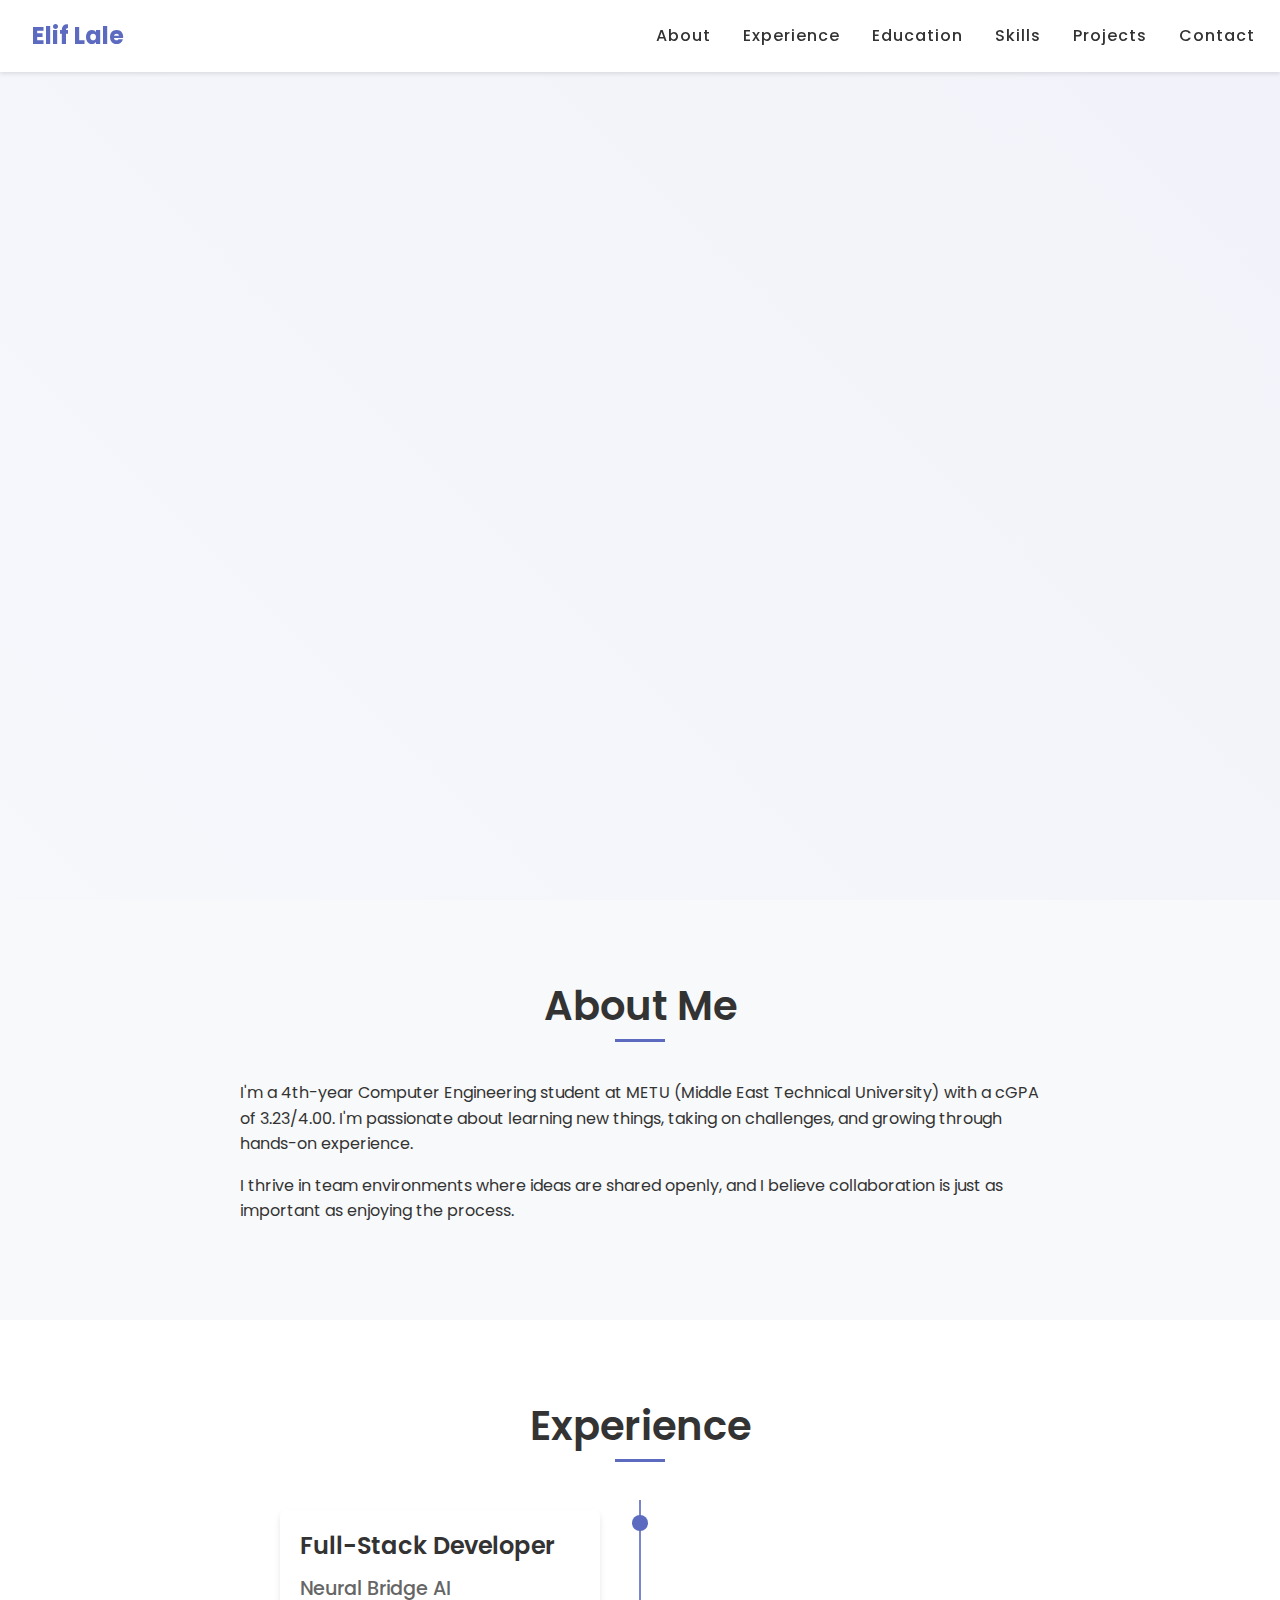
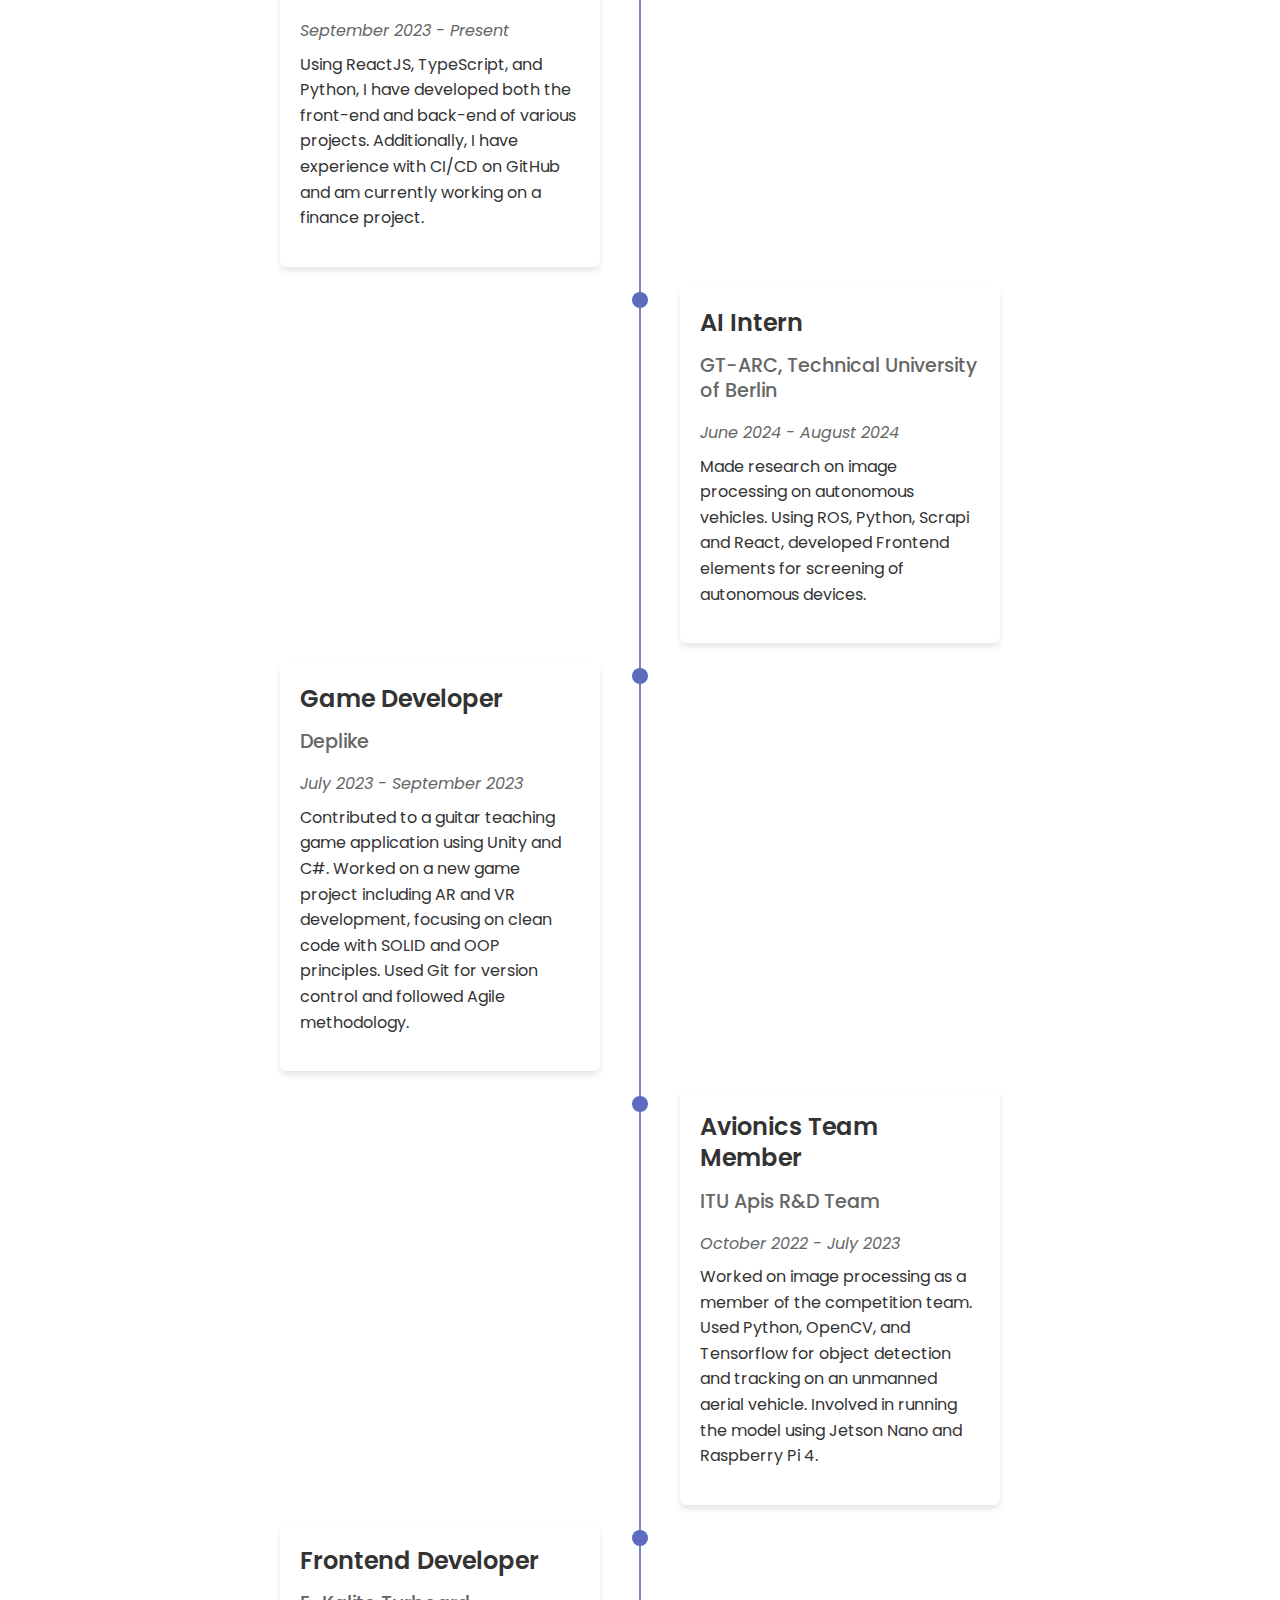
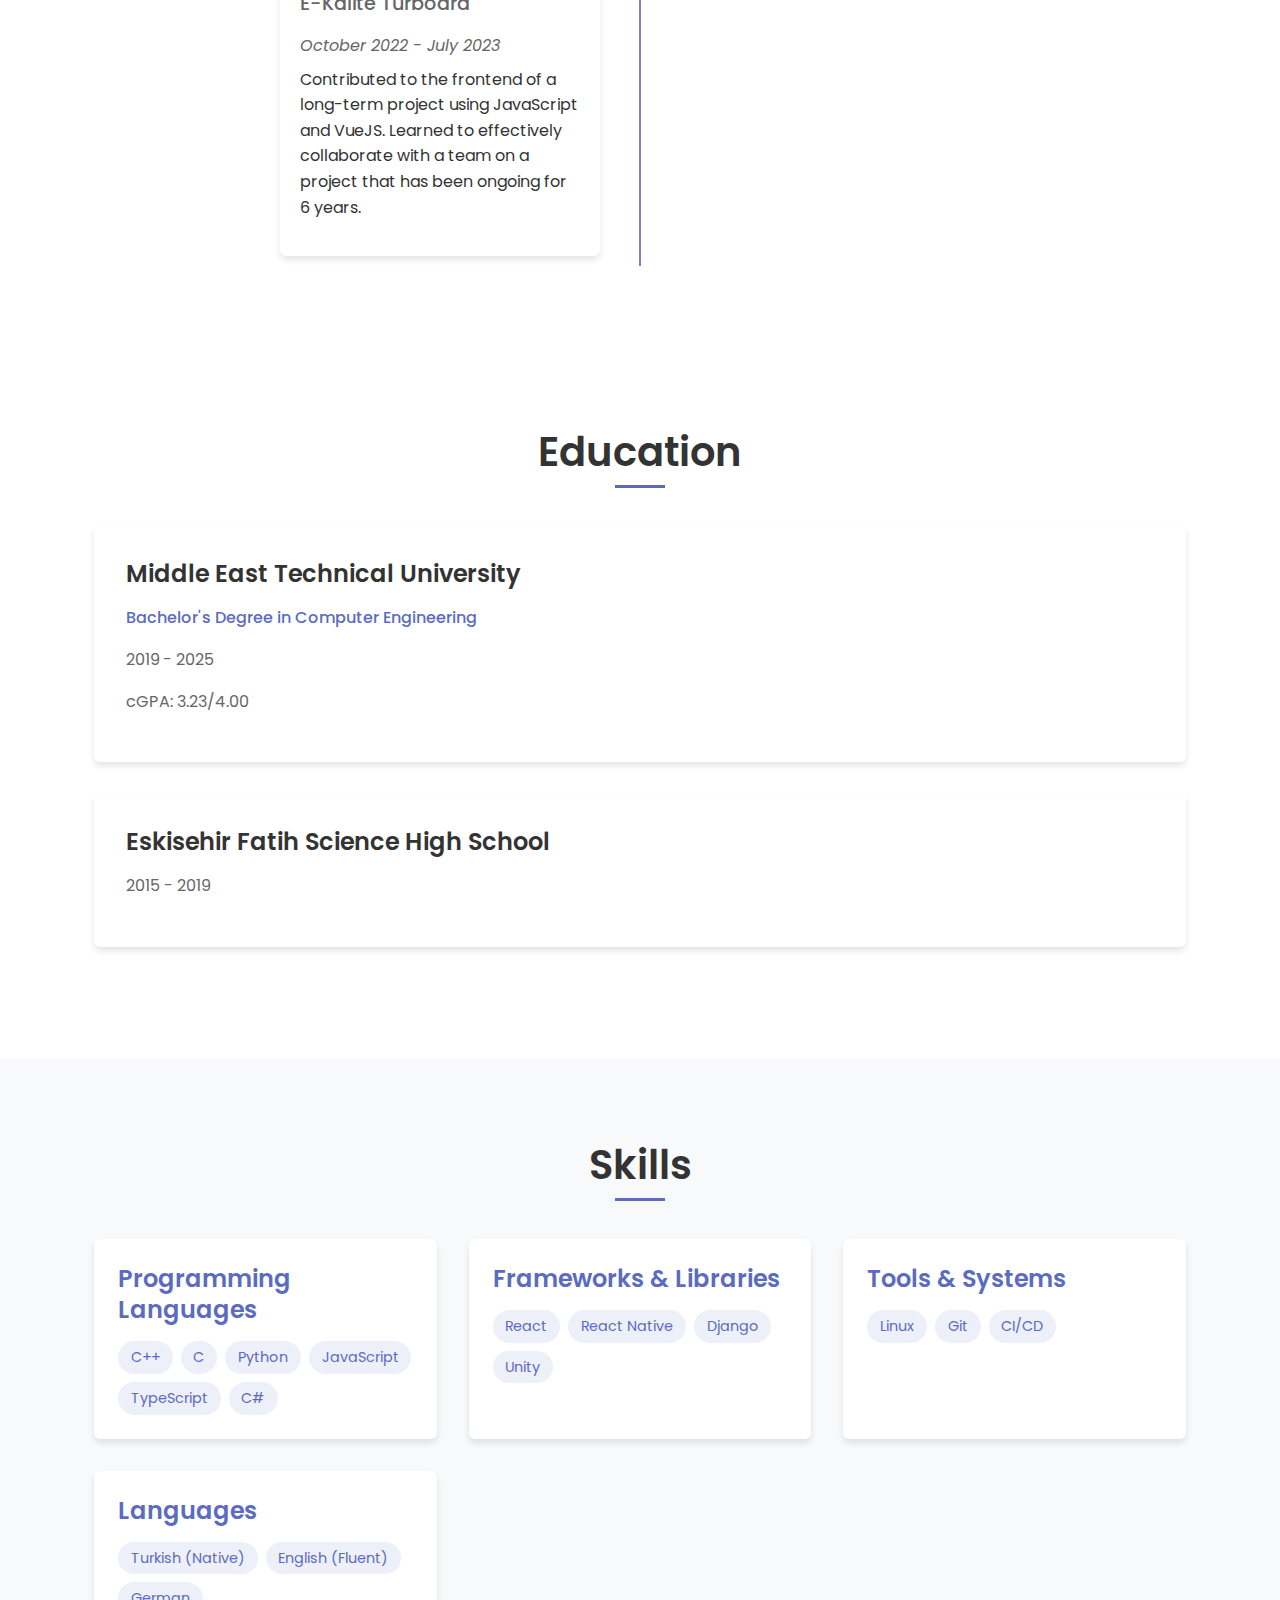
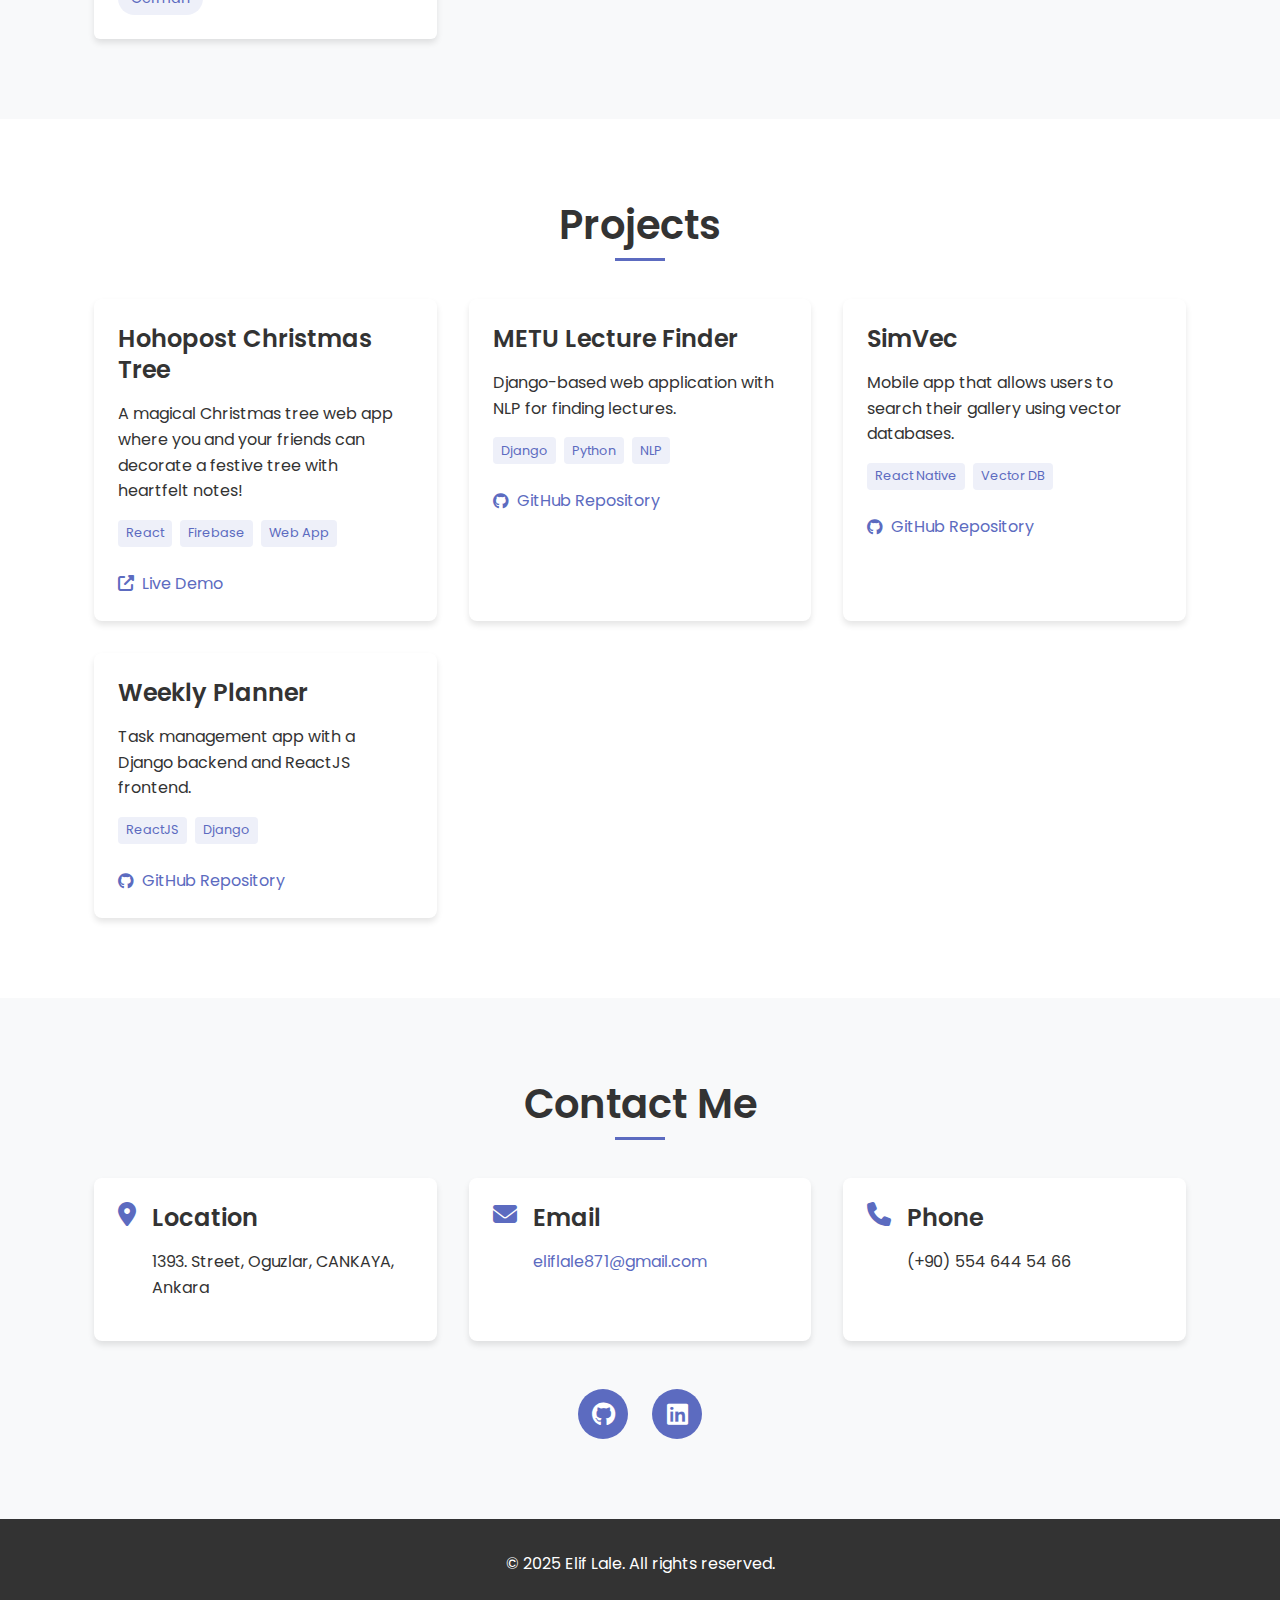
<file: index.html>
<!DOCTYPE html>
<html lang="en">
<head>
    <meta charset="UTF-8">
    <meta name="viewport" content="width=device-width, initial-scale=1.0">
    <title>Elif Lale | Computer Engineer</title>
    <link rel="stylesheet" href="style.css">
    <link rel="stylesheet" href="https://cdnjs.cloudflare.com/ajax/libs/font-awesome/6.4.0/css/all.min.css">
    <link href="https://fonts.googleapis.com/css2?family=Poppins:wght@300;400;500;600;700&display=swap" rel="stylesheet">
</head>
<body>
    <header>
        <nav>
            <div class="logo">Elif Lale</div>
            <ul class="nav-links">
                <li><a href="#about">About</a></li>
                <li><a href="#experience">Experience</a></li>
                <li><a href="#education">Education</a></li>
                <li><a href="#skills">Skills</a></li>
                <li><a href="#projects">Projects</a></li>
                <li><a href="#contact">Contact</a></li>
            </ul>
            <div class="burger">
                <div class="line1"></div>
                <div class="line2"></div>
                <div class="line3"></div>
            </div>
        </nav>
    </header>

    <main>
        <section id="hero">
            <div class="container">
                <h1 class="fade-in">Elif Lale</h1>
                <h2 class="fade-in">Computer Engineering Student</h2>
                <p class="fade-in">Building innovative solutions with passion and precision.</p>
                <div class="hero-buttons fade-in">
                    <a href="#contact" class="btn primary-btn">Contact Me</a>
                    <a href="#projects" class="btn secondary-btn">View Projects</a>
                </div>
            </div>
        </section>

        <section id="about">
            <div class="container">
                <h2 class="section-title">About Me</h2>
                <div class="about-content">
                    <div class="about-text">
                        <p>I'm a 4th-year Computer Engineering student at METU (Middle East Technical University) 
                        with a cGPA of 3.23/4.00. I'm passionate about learning new things, taking on challenges, 
                        and growing through hands-on experience.</p>
                        <p>I thrive in team environments where ideas are shared openly, and I believe collaboration 
                        is just as important as enjoying the process.</p>
                    </div>
                </div>
            </div>
        </section>

        <section id="experience">
            <div class="container">
                <h2 class="section-title">Experience</h2>
                <div class="timeline">
                    <div class="timeline-item">
                        <div class="timeline-dot"></div>
                        <div class="timeline-content">
                            <h3>Full-Stack Developer</h3>
                            <h4>Neural Bridge AI</h4>
                            <p class="timeline-date">September 2023 - Present</p>
                            <p>Using ReactJS, TypeScript, and Python, I have developed both the front-end and
                            back-end of various projects. Additionally, I have experience with CI/CD on GitHub
                            and am currently working on a finance project.</p>
                        </div>
                    </div>
                    
                    <div class="timeline-item">
                        <div class="timeline-dot"></div>
                        <div class="timeline-content">
                            <h3>AI Intern</h3>
                            <h4>GT-ARC, Technical University of Berlin</h4>
                            <p class="timeline-date">June 2024 - August 2024</p>
                            <p>Made research on image processing on autonomous vehicles. Using ROS, Python,
                            Scrapi and React, developed Frontend elements for screening of autonomous
                            devices.</p>
                        </div>
                    </div>
                    
                    <div class="timeline-item">
                        <div class="timeline-dot"></div>
                        <div class="timeline-content">
                            <h3>Game Developer</h3>
                            <h4>Deplike</h4>
                            <p class="timeline-date">July 2023 - September 2023</p>
                            <p>Contributed to a guitar teaching game application using Unity and C#. Worked on a new game project
                            including AR and VR development, focusing on clean code with SOLID and OOP principles. 
                            Used Git for version control and followed Agile methodology.</p>
                        </div>
                    </div>
                    
                    <div class="timeline-item">
                        <div class="timeline-dot"></div>
                        <div class="timeline-content">
                            <h3>Avionics Team Member</h3>
                            <h4>ITU Apis R&D Team</h4>
                            <p class="timeline-date">October 2022 - July 2023</p>
                            <p>Worked on image processing as a member of the competition team. Used Python, OpenCV, and Tensorflow for
                            object detection and tracking on an unmanned aerial vehicle. Involved in running the model using Jetson Nano and Raspberry Pi 4.</p>
                        </div>
                    </div>
                    
                    <div class="timeline-item">
                        <div class="timeline-dot"></div>
                        <div class="timeline-content">
                            <h3>Frontend Developer</h3>
                            <h4>E-Kalite Turboard</h4>
                            <p class="timeline-date">October 2022 - July 2023</p>
                            <p>Contributed to the frontend of a long-term project using JavaScript and VueJS. Learned to effectively
                            collaborate with a team on a project that has been ongoing for 6 years.</p>
                        </div>
                    </div>
                </div>
            </div>
        </section>

        <section id="education">
            <div class="container">
                <h2 class="section-title">Education</h2>
                <div class="education-item">
                    <h3>Middle East Technical University</h3>
                    <p class="education-degree">Bachelor's Degree in Computer Engineering</p>
                    <p class="education-date">2019 - 2025</p>
                    <p class="education-gpa">cGPA: 3.23/4.00</p>
                </div>
                <div class="education-item">
                    <h3>Eskisehir Fatih Science High School</h3>
                    <p class="education-date">2015 - 2019</p>
                </div>
            </div>
        </section>

        <section id="skills">
            <div class="container">
                <h2 class="section-title">Skills</h2>
                <div class="skills-container">
                    <div class="skill-category">
                        <h3>Programming Languages</h3>
                        <div class="skill-tags">
                            <span class="skill-tag">C++</span>
                            <span class="skill-tag">C</span>
                            <span class="skill-tag">Python</span>
                            <span class="skill-tag">JavaScript</span>
                            <span class="skill-tag">TypeScript</span>
                            <span class="skill-tag">C#</span>
                        </div>
                    </div>
                    <div class="skill-category">
                        <h3>Frameworks & Libraries</h3>
                        <div class="skill-tags">
                            <span class="skill-tag">React</span>
                            <span class="skill-tag">React Native</span>
                            <span class="skill-tag">Django</span>
                            <span class="skill-tag">Unity</span>
                        </div>
                    </div>
                    <div class="skill-category">
                        <h3>Tools & Systems</h3>
                        <div class="skill-tags">
                            <span class="skill-tag">Linux</span>
                            <span class="skill-tag">Git</span>
                            <span class="skill-tag">CI/CD</span>
                        </div>
                    </div>
                    <div class="skill-category">
                        <h3>Languages</h3>
                        <div class="skill-tags">
                            <span class="skill-tag">Turkish (Native)</span>
                            <span class="skill-tag">English (Fluent)</span>
                            <span class="skill-tag">German</span>
                        </div>
                    </div>
                </div>
            </div>
        </section>

        <section id="projects">
            <div class="container">
                <h2 class="section-title">Projects</h2>
                <div class="projects-grid">
                    <div class="project-card">
                        <div class="project-content">
                            <h3>Hohopost Christmas Tree</h3>
                            <p>A magical Christmas tree web app where you and your friends can decorate a festive tree with heartfelt notes!</p>
                            <div class="project-technologies">
                                <span class="tech-tag">React</span>
                                <span class="tech-tag">Firebase</span>
                                <span class="tech-tag">Web App</span>
                            </div>
                            <a href="https://hohopost.com" target="_blank" class="project-link">
                                <i class="fas fa-external-link-alt"></i> Live Demo
                            </a>
                        </div>
                    </div>
                    <div class="project-card">
                        <div class="project-content">
                            <h3>METU Lecture Finder</h3>
                            <p>Django-based web application with NLP for finding lectures.</p>
                            <div class="project-technologies">
                                <span class="tech-tag">Django</span>
                                <span class="tech-tag">Python</span>
                                <span class="tech-tag">NLP</span>
                            </div>
                            <a href="https://github.com/eliflali/findlecture" target="_blank" class="project-link">
                                <i class="fab fa-github"></i> GitHub Repository
                            </a>
                        </div>
                    </div>
                    <div class="project-card">
                        <div class="project-content">
                            <h3>SimVec</h3>
                            <p>Mobile app that allows users to search their gallery using vector databases.</p>
                            <div class="project-technologies">
                                <span class="tech-tag">React Native</span>
                                <span class="tech-tag">Vector DB</span>
                            </div>
                            <a href="https://github.com/eliflali/SimVec" target="_blank" class="project-link">
                                <i class="fab fa-github"></i> GitHub Repository
                            </a>
                        </div>
                    </div>
                    <div class="project-card">
                        <div class="project-content">
                            <h3>Weekly Planner</h3>
                            <p>Task management app with a Django backend and ReactJS frontend.</p>
                            <div class="project-technologies">
                                <span class="tech-tag">ReactJS</span>
                                <span class="tech-tag">Django</span>
                            </div>
                            <a href="https://github.com/eliflali/Weekly-Planner" target="_blank" class="project-link">
                                <i class="fab fa-github"></i> GitHub Repository
                            </a>
                        </div>
                    </div>
                </div>
            </div>
        </section>

        <section id="contact">
            <div class="container">
                <h2 class="section-title">Contact Me</h2>
                <div class="contact-info">
                    <div class="contact-item">
                        <i class="fas fa-map-marker-alt"></i>
                        <div>
                            <h3>Location</h3>
                            <p>1393. Street, Oguzlar, CANKAYA, Ankara</p>
                        </div>
                    </div>
                    <div class="contact-item">
                        <i class="fas fa-envelope"></i>
                        <div>
                            <h3>Email</h3>
                            <p><a href="mailto:eliflale871@gmail.com">eliflale871@gmail.com</a></p>
                        </div>
                    </div>
                    <div class="contact-item">
                        <i class="fas fa-phone"></i>
                        <div>
                            <h3>Phone</h3>
                            <p>(+90) 554 644 54 66</p>
                        </div>
                    </div>
                </div>
                <div class="social-links">
                    <a href="https://github.com/eliflali" target="_blank" class="social-icon">
                        <i class="fab fa-github"></i>
                    </a>
                    <a href="https://www.linkedin.com/in/elif-lale-311021197/" target="_blank" class="social-icon">
                        <i class="fab fa-linkedin"></i>
                    </a>
                </div>
            </div>
        </section>
    </main>

    <footer>
        <div class="container">
            <p>&copy; 2025 Elif Lale. All rights reserved.</p>
        </div>
    </footer>

    <script src="script.js"></script>
</body>
</html>
</file>
<file: style.css>
/* Base Styles and Variables */
:root {
    --primary-color: #5c6bc0;
    --secondary-color: #7986cb;
    --text-color: #333;
    --light-text: #666;
    --background: #fff;
    --light-bg: #f8f9fa;
    --border-color: #e0e0e0;
    --shadow: 0 4px 6px rgba(0, 0, 0, 0.1);
    --transition: all 0.3s ease;
}

* {
    margin: 0;
    padding: 0;
    box-sizing: border-box;
}

html {
    scroll-behavior: smooth;
}

body {
    font-family: 'Poppins', sans-serif;
    color: var(--text-color);
    line-height: 1.6;
}

.container {
    max-width: 1140px;
    margin: 0 auto;
    padding: 0 1.5rem;
}

/* Typography */
h1, h2, h3, h4 {
    margin-bottom: 1rem;
    line-height: 1.3;
}

h1 {
    font-size: 3rem;
    font-weight: 700;
}

h2 {
    font-size: 2.5rem;
    font-weight: 600;
}

h3 {
    font-size: 1.5rem;
    font-weight: 600;
}

h4 {
    font-size: 1.2rem;
    font-weight: 500;
    color: var(--light-text);
}

p {
    margin-bottom: 1rem;
}

a {
    color: var(--primary-color);
    text-decoration: none;
    transition: var(--transition);
}

a:hover {
    color: var(--secondary-color);
}

/* Buttons */
.btn {
    display: inline-block;
    padding: 0.8rem 1.5rem;
    border-radius: 4px;
    font-weight: 500;
    transition: var(--transition);
    cursor: pointer;
}

.primary-btn {
    background-color: var(--primary-color);
    color: #fff;
}

.primary-btn:hover {
    background-color: var(--secondary-color);
    color: #fff;
}

.secondary-btn {
    background-color: transparent;
    border: 1px solid var(--primary-color);
    color: var(--primary-color);
}

.secondary-btn:hover {
    background-color: var(--primary-color);
    color: #fff;
}

/* Navigation */
nav {
    display: flex;
    justify-content: space-between;
    align-items: center;
    min-height: 8vh;
    padding: 1rem 2rem;
    background-color: rgba(255, 255, 255, 0.95);
    position: fixed;
    width: 100%;
    top: 0;
    z-index: 1000;
    box-shadow: 0 2px 4px rgba(0, 0, 0, 0.1);
}

.logo {
    font-size: 1.5rem;
    font-weight: 700;
    color: var(--primary-color);
}

.nav-links {
    display: flex;
    justify-content: space-around;
    width: 50%;
}

.nav-links li {
    list-style: none;
}

.nav-links a {
    color: var(--text-color);
    text-decoration: none;
    letter-spacing: 1px;
    font-weight: 500;
    padding: 0.5rem 1rem;
    border-radius: 4px;
}

.nav-links a:hover {
    background-color: rgba(92, 107, 192, 0.1);
    color: var(--primary-color);
}

.burger {
    display: none;
    cursor: pointer;
}

.burger div {
    width: 25px;
    height: 3px;
    background-color: var(--text-color);
    margin: 5px;
    transition: var(--transition);
}

/* Hero Section */
#hero {
    height: 100vh;
    display: flex;
    flex-direction: column;
    justify-content: center;
    align-items: flex-start;
    padding: 0 2rem;
    background: linear-gradient(45deg, rgba(92, 107, 192, 0.05), rgba(121, 134, 203, 0.1));
    text-align: left;
}

#hero h1 {
    margin-bottom: 0.5rem;
    color: var(--primary-color);
}

#hero h2 {
    font-size: 1.8rem;
    margin-bottom: 1.5rem;
    font-weight: 500;
}

#hero p {
    font-size: 1.2rem;
    margin-bottom: 2rem;
    max-width: 600px;
}

.hero-buttons {
    display: flex;
    gap: 1rem;
}

/* Section Styles */
section {
    padding: 5rem 0;
}

.section-title {
    text-align: center;
    margin-bottom: 3rem;
    position: relative;
}

.section-title::after {
    content: '';
    position: absolute;
    left: 50%;
    bottom: -10px;
    transform: translateX(-50%);
    width: 50px;
    height: 3px;
    background-color: var(--primary-color);
}

/* About Section */
#about {
    background-color: var(--light-bg);
}

.about-content {
    display: flex;
    align-items: center;
    gap: 2rem;
}

.about-text {
    max-width: 800px;
    margin: 0 auto;
}

/* Experience Section */
.timeline {
    position: relative;
    max-width: 800px;
    margin: 0 auto;
}

.timeline::after {
    content: '';
    position: absolute;
    width: 2px;
    background-color: var(--secondary-color);
    top: 0;
    bottom: 0;
    left: 50%;
    margin-left: -1px;
}

.timeline-item {
    padding: 10px 40px;
    position: relative;
    width: 50%;
    box-sizing: border-box;
}

.timeline-item:nth-child(odd) {
    left: 0;
}

.timeline-item:nth-child(even) {
    left: 50%;
}

.timeline-dot {
    position: absolute;
    width: 16px;
    height: 16px;
    right: -8px;
    background-color: var(--primary-color);
    border-radius: 50%;
    top: 15px;
    z-index: 1;
}

.timeline-item:nth-child(even) .timeline-dot {
    left: -8px;
}

.timeline-content {
    padding: 20px;
    background-color: white;
    border-radius: 6px;
    box-shadow: var(--shadow);
    transition: var(--transition);
}

.timeline-content:hover {
    transform: translateY(-5px);
    box-shadow: 0 8px 15px rgba(0, 0, 0, 0.1);
}

.timeline-date {
    color: var(--light-text);
    font-style: italic;
    margin-bottom: 0.5rem;
}

/* Education Section */
.education-item {
    background-color: white;
    padding: 2rem;
    border-radius: 6px;
    box-shadow: var(--shadow);
    margin-bottom: 2rem;
    transition: var(--transition);
}

.education-item:hover {
    transform: translateY(-5px);
    box-shadow: 0 8px 15px rgba(0, 0, 0, 0.1);
}

.education-degree {
    color: var(--primary-color);
    font-weight: 500;
}

.education-date, .education-gpa {
    color: var(--light-text);
}

/* Skills Section */
#skills {
    background-color: var(--light-bg);
}

.skills-container {
    display: grid;
    grid-template-columns: repeat(auto-fit, minmax(250px, 1fr));
    gap: 2rem;
}

.skill-category {
    background-color: white;
    padding: 1.5rem;
    border-radius: 6px;
    box-shadow: var(--shadow);
    transition: var(--transition);
}

.skill-category:hover {
    transform: translateY(-5px);
    box-shadow: 0 8px 15px rgba(0, 0, 0, 0.1);
}

.skill-category h3 {
    margin-bottom: 1rem;
    color: var(--primary-color);
}

.skill-tags {
    display: flex;
    flex-wrap: wrap;
    gap: 0.5rem;
}

.skill-tag {
    background-color: rgba(92, 107, 192, 0.1);
    color: var(--primary-color);
    padding: 0.3rem 0.8rem;
    border-radius: 30px;
    font-size: 0.9rem;
}

/* Projects Section */
.projects-grid {
    display: grid;
    grid-template-columns: repeat(auto-fit, minmax(300px, 1fr));
    gap: 2rem;
}

.project-card {
    background-color: white;
    border-radius: 8px;
    overflow: hidden;
    box-shadow: var(--shadow);
    transition: var(--transition);
}

.project-card:hover {
    transform: translateY(-10px);
    box-shadow: 0 10px 20px rgba(0, 0, 0, 0.1);
}

.project-content {
    padding: 1.5rem;
}

.project-technologies {
    display: flex;
    flex-wrap: wrap;
    gap: 0.5rem;
    margin: 1rem 0;
}

.tech-tag {
    background-color: rgba(92, 107, 192, 0.1);
    color: var(--primary-color);
    padding: 0.2rem 0.5rem;
    border-radius: 4px;
    font-size: 0.8rem;
}

.project-link {
    display: inline-flex;
    align-items: center;
    gap: 0.5rem;
    margin-top: 0.5rem;
}

/* Contact Section */
#contact {
    background-color: var(--light-bg);
}

.contact-info {
    display: grid;
    grid-template-columns: repeat(auto-fit, minmax(250px, 1fr));
    gap: 2rem;
    margin-bottom: 3rem;
}

.contact-item {
    display: flex;
    align-items: flex-start;
    gap: 1rem;
    background-color: white;
    padding: 1.5rem;
    border-radius: 8px;
    box-shadow: var(--shadow);
    transition: var(--transition);
}

.contact-item:hover {
    transform: translateY(-5px);
    box-shadow: 0 8px 15px rgba(0, 0, 0, 0.1);
}

.contact-item i {
    font-size: 1.5rem;
    color: var(--primary-color);
}

.social-links {
    display: flex;
    justify-content: center;
    gap: 1.5rem;
}

.social-icon {
    display: flex;
    justify-content: center;
    align-items: center;
    width: 50px;
    height: 50px;
    border-radius: 50%;
    background-color: var(--primary-color);
    color: white;
    font-size: 1.5rem;
    transition: var(--transition);
}

.social-icon:hover {
    background-color: var(--secondary-color);
    transform: scale(1.1);
}

/* Footer */
footer {
    background-color: #333;
    color: white;
    padding: 2rem 0;
    text-align: center;
}

/* Animations */
.fade-in {
    opacity: 0;
    transform: translateY(20px);
    animation: fadeIn 0.8s forwards;
}

@keyframes fadeIn {
    to {
        opacity: 1;
        transform: translateY(0);
    }
}

#hero h1.fade-in {
    animation-delay: 0.2s;
}

#hero h2.fade-in {
    animation-delay: 0.4s;
}

#hero p.fade-in {
    animation-delay: 0.6s;
}

#hero .hero-buttons.fade-in {
    animation-delay: 0.8s;
}

/* Responsive Design */
@media screen and (max-width: 1024px) {
    .nav-links {
        width: 60%;
    }
}

@media screen and (max-width: 768px) {
    body {
        overflow-x: hidden;
    }
    
    .nav-links {
        position: absolute;
        right: 0px;
        height: 92vh;
        top: 8vh;
        background-color: rgba(255, 255, 255, 0.95);
        display: flex;
        flex-direction: column;
        align-items: center;
        width: 50%;
        transform: translateX(100%);
        transition: transform 0.5s ease-in;
        box-shadow: -2px 0 5px rgba(0, 0, 0, 0.1);
    }
    
    .nav-links li {
        opacity: 0;
    }
    
    .burger {
        display: block;
    }
    
    .timeline::after {
        left: 31px;
    }
    
    .timeline-item {
        width: 100%;
        padding-left: 70px;
        padding-right: 25px;
    }
    
    .timeline-item:nth-child(even) {
        left: 0%;
    }
    
    .timeline-dot {
        left: 15px;
    }
    
    .timeline-item:nth-child(even) .timeline-dot {
        left: 15px;
    }
}

.nav-active {
    transform: translateX(0%);
}

@keyframes navLinkFade {
    from {
        opacity: 0;
        transform: translateX(50px);
    }
    to {
        opacity: 1;
        transform: translateX(0px);
    }
}

.toggle .line1 {
    transform: rotate(-45deg) translate(-5px, 6px);
}

.toggle .line2 {
    opacity: 0;
}

.toggle .line3 {
    transform: rotate(45deg) translate(-5px, -6px);
}
</file>
